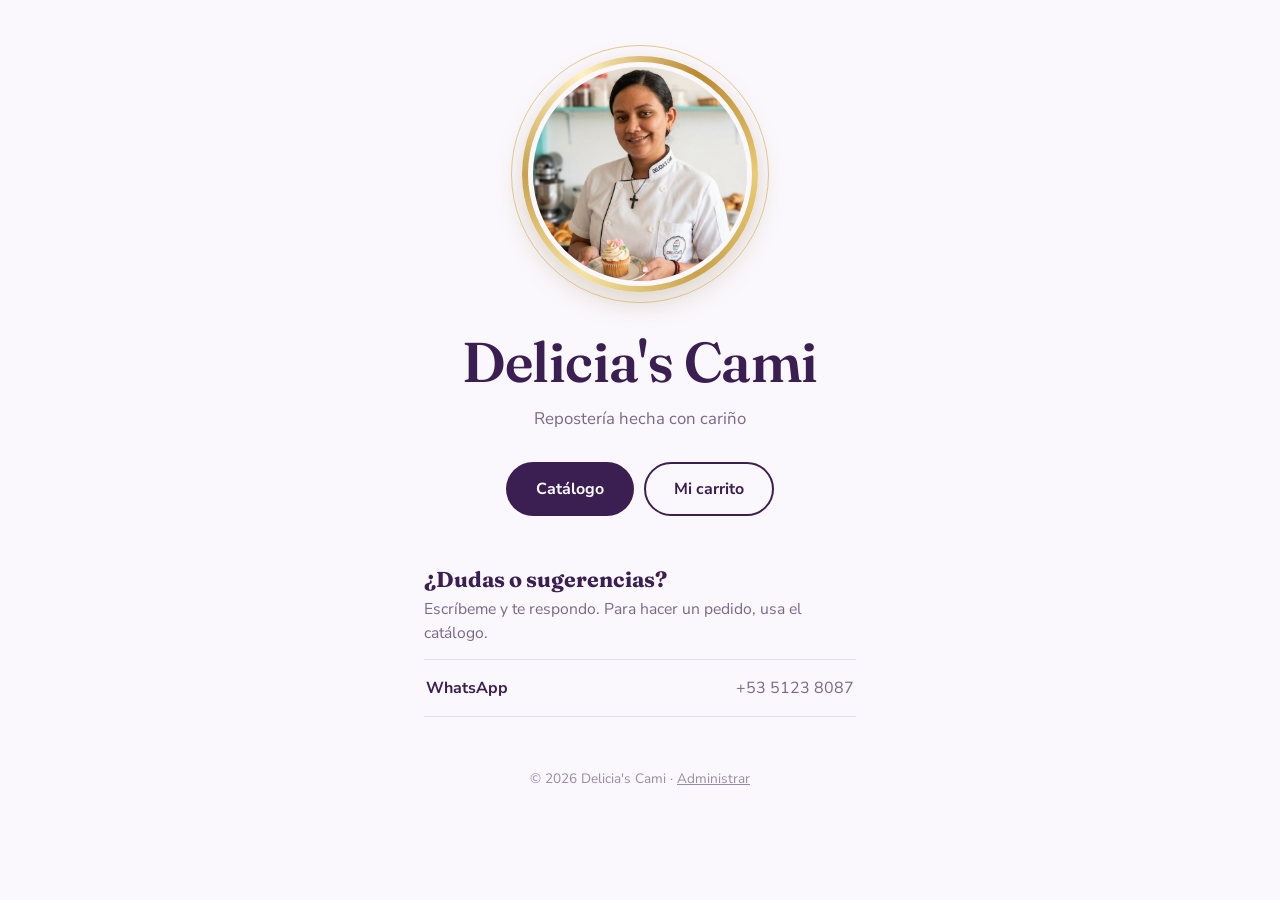
<file: index.htm>
<!doctype html>
<html lang="es">
<head>
<meta charset="utf-8">
<meta name="viewport" content="width=device-width, initial-scale=1">
<title>Delicia's Cami · Repostería</title>
<meta name="description" content="Cakes, cupcakes y dulces hechos con cariño. Mira el catálogo y haz tu pedido por WhatsApp.">
<link rel="preconnect" href="https://fonts.googleapis.com">
<link rel="preconnect" href="https://fonts.gstatic.com" crossorigin>
<link href="https://fonts.googleapis.com/css2?family=Fraunces:opsz,wght@9..144,600;9..144,700&family=Nunito+Sans:wght@400;600;700&display=swap" rel="stylesheet">
<style>
:root{--plum:#3b1f52;--plum2:#55306f;--lila:#c9b3e8;--lav:#f6f1fb;--teal:#2f9e95;--rose:#e58fb0;--ink:#2a1838;--wa:#1c9d55}
*{box-sizing:border-box}
html{scroll-behavior:smooth}
body{margin:0;font-family:'Nunito Sans',system-ui,sans-serif;color:var(--ink);background:var(--lav);line-height:1.5;font-size:16px}
h1,h2,h3{font-family:'Fraunces',Georgia,serif;font-weight:700;line-height:1.15;margin:0}
a{color:inherit}
button,input,select,textarea{font:inherit;color:inherit}
:focus-visible{outline:3px solid var(--teal);outline-offset:2px}
.btn{display:inline-flex;align-items:center;justify-content:center;gap:8px;padding:14px 26px;border-radius:999px;font-weight:700;border:2px solid transparent;cursor:pointer;text-decoration:none;font-size:1rem;background:var(--plum);color:#fff}
.btn-light{background:#fff;color:var(--plum)}
.btn-ghost{background:transparent;border-color:var(--lila);color:#fff}
.btn-wa{background:var(--wa);color:#fff;width:100%;padding:16px}
.btn-line{background:transparent;border-color:var(--plum);color:var(--plum)}
.btn-sm{padding:8px 16px;font-size:.9rem}
.btn-danger{background:#fff;border-color:#c0392b;color:#c0392b}
.badge{background:var(--rose);color:var(--plum);border-radius:999px;min-width:22px;height:22px;padding:0 6px;display:inline-flex;align-items:center;justify-content:center;font-size:.8rem;font-weight:700}
.badge[hidden]{display:none}
/* Inicio */
.home{background:#fbf8fd;min-height:100vh}
.hero{text-align:center;padding:56px 24px 40px}
.hero-in{max-width:480px;margin:0 auto}
.arch-wrap{position:relative;width:236px;height:236px;margin:0 auto 38px;padding:6px;border-radius:50%;background:conic-gradient(from 210deg,#f6e3a1,#c9a24b,#fff1c1,#b8892f,#e9cb73,#c9a24b,#f6e3a1);box-shadow:0 10px 28px rgba(120,86,20,.22)}
.arch-wrap::before{content:"";position:absolute;inset:-11px;border-radius:50%;border:1.5px solid #d9b86a;opacity:.75}
.arch{width:100%;height:100%;border-radius:50%;overflow:hidden;border:5px solid #fbf8fd;background:#efe7f7}
.arch img{width:100%;height:100%;object-fit:cover;object-position:50% 40%;display:block}
.hero h1{font-size:clamp(2.4rem,11vw,3.5rem);font-weight:600;color:var(--plum);letter-spacing:-.01em}
.lema{color:#7a6889;margin:12px 0 30px;font-size:1.05rem}
.cta{display:flex;gap:10px;justify-content:center;flex-wrap:wrap}
.cta .btn{padding:13px 28px}
.contacto{max-width:480px;margin:0 auto;padding:12px 24px 24px}
.contacto h2{font-size:1.35rem;color:var(--plum);margin-bottom:6px}
.contacto p{margin:0 0 14px;color:#7a6889;font-size:.98rem}
.fila{display:flex;justify-content:space-between;align-items:center;gap:16px;padding:16px 2px;border-bottom:1px solid #e6dcf0;text-decoration:none}
.fila:first-of-type{border-top:1px solid #e6dcf0}
.fila b{color:var(--plum);font-weight:700}
.fila span{color:#7a6889;text-align:right;word-break:break-word}
.fila:hover span{color:var(--plum)}
footer{text-align:center;padding:28px 20px 44px;color:#9a8aa8;font-size:.85rem}
footer a{color:#9a8aa8}
/* Pantallas interiores */
.top{position:sticky;top:0;z-index:20;background:var(--plum);color:#fff;display:flex;align-items:center;justify-content:space-between;gap:10px;padding:12px 16px}
.top a{text-decoration:none;font-weight:700;display:inline-flex;gap:8px;align-items:center}
.top strong{font-family:'Fraunces',Georgia,serif;font-size:1.15rem}
.page{max-width:980px;margin:0 auto;padding:18px 16px 60px}
.chips{position:sticky;top:50px;z-index:10;background:var(--lav);display:flex;gap:8px;overflow-x:auto;padding:12px 16px;margin:0 -16px}
.chip{flex:none;border:2px solid var(--lila);background:#fff;border-radius:999px;padding:8px 16px;font-weight:700;cursor:pointer;color:var(--plum)}
.chip[aria-pressed=true]{background:var(--plum);border-color:var(--plum);color:#fff}
.cat-title{font-size:1.5rem;margin:26px 0 12px}
.grid{display:grid;grid-template-columns:repeat(2,1fr);gap:14px}
@media(min-width:640px){.grid{grid-template-columns:repeat(3,1fr)}}
@media(min-width:900px){.grid{grid-template-columns:repeat(4,1fr)}}
.card{background:#fff;border-radius:18px;overflow:hidden;display:flex;flex-direction:column;border:1px solid #e6dcf3}
.ph{aspect-ratio:1/1;background:linear-gradient(135deg,var(--lila),var(--rose));display:flex;align-items:center;justify-content:center;font-size:3rem;position:relative}
.ph img{width:100%;height:100%;object-fit:cover;display:block}
.sold{position:absolute;top:10px;left:10px;background:var(--plum);color:#fff;border-radius:999px;padding:3px 12px;font-size:.8rem;font-weight:700;font-family:'Nunito Sans',sans-serif}
.card-b{padding:12px 12px 14px;display:flex;flex-direction:column;gap:6px;flex:1}
.card h3{font-size:1.05rem}
.card p{margin:0;font-size:.9rem;color:#5b4a69;flex:1}
.card-f{display:flex;justify-content:space-between;align-items:center;margin-top:6px}
.price{font-weight:700;color:var(--plum);font-size:1.05rem}
.add{width:46px;height:46px;border-radius:50%;border:0;background:var(--teal);color:#fff;cursor:pointer;display:flex;align-items:center;justify-content:center}
.add:disabled{background:#c8bfd1;cursor:not-allowed}
.add svg{width:24px;height:24px}
.empty{text-align:center;padding:50px 10px;color:#5b4a69}
.empty h2{margin-bottom:10px;color:var(--ink)}
/* Carrito */
.line{display:grid;grid-template-columns:64px 1fr auto;gap:12px;align-items:center;background:#fff;border-radius:16px;padding:10px;margin-bottom:10px;border:1px solid #e6dcf3}
.line .ph{width:64px;height:64px;border-radius:12px;font-size:1.6rem;aspect-ratio:auto}
.line b{display:block}
.qty{display:flex;align-items:center;gap:8px;margin-top:4px}
.qty button{width:32px;height:32px;border-radius:50%;border:2px solid var(--lila);background:#fff;font-weight:700;cursor:pointer;color:var(--plum)}
.line .sub{font-weight:700;color:var(--plum);text-align:right}
.rm{background:none;border:0;color:#a33;cursor:pointer;font-size:.85rem;text-decoration:underline;padding:4px 0}
.total{display:flex;justify-content:space-between;font-size:1.3rem;font-family:'Fraunces',Georgia,serif;font-weight:700;margin:16px 4px}
.box{background:#fff;border:1px solid #e6dcf3;border-radius:18px;padding:18px;margin-top:14px}
.box h2{font-size:1.3rem;margin-bottom:12px}
.field{display:block;margin-bottom:12px}
.field span{display:block;font-weight:700;margin-bottom:4px;font-size:.95rem}
.field small{display:block;color:#6d5a7c;margin-top:3px}
.field input,.field select,.field textarea{width:100%;padding:12px;border:2px solid var(--lila);border-radius:12px;background:#fff}
.row2{display:grid;grid-template-columns:1fr 1fr;gap:12px}
/* Admin */
.tabs{display:flex;gap:8px;margin:6px 0 14px;flex-wrap:wrap}
.arow{display:grid;grid-template-columns:56px 1fr;gap:12px;background:#fff;border-radius:14px;padding:10px;margin-bottom:10px;border:1px solid #e6dcf3;align-items:center}
.arow .ph{width:56px;height:56px;border-radius:10px;font-size:1.4rem;aspect-ratio:auto}
.acts{display:flex;gap:8px;flex-wrap:wrap;margin-top:6px;align-items:center}
.acts label{display:flex;gap:6px;align-items:center;font-size:.9rem}
.note{background:#fff;border-left:5px solid var(--teal);padding:10px 14px;border-radius:8px;margin-bottom:14px;font-size:.92rem}
.sr{position:absolute;width:1px;height:1px;opacity:0;overflow:hidden;pointer-events:none}
.preview{width:120px;height:120px;border-radius:12px;object-fit:cover;display:block;margin-top:8px;border:2px solid var(--lila)}
.toast{position:fixed;left:50%;bottom:24px;transform:translateX(-50%);background:var(--ink);color:#fff;padding:12px 20px;border-radius:999px;z-index:50;max-width:90vw;text-align:center;font-weight:600}
</style>
</head>
<body>
<div id="app"></div>
<script>
const FOTO="foto.jpg";
const KEY="deliciascami_datos_v1", CARTKEY="deliciascami_carrito_v1";
function DEFAULTS(){return{
settings:{nombre:"Delicia's Cami",lema:"Repostería hecha con cariño",telefono:"+53 5123 8087",pedidos:"",grupo:"",instagram:"",facebook:"",tiktok:"",moneda:"CUP",password:"cami2026",foto:""},
categorias:["Cakes","Cupcakes","Panes y dulces"],
productos:[
{id:"p1",cat:"Cakes",nombre:"Cake de vainilla",desc:"EJEMPLO: cámbialo desde el panel. Bizcocho suave con cobertura de crema.",precio:3500,img:"",agotado:false},
{id:"p2",cat:"Cakes",nombre:"Cake de mariposas",desc:"EJEMPLO: cake decorado en tonos lila y morado.",precio:4500,img:"",agotado:false},
{id:"p3",cat:"Cupcakes",nombre:"Cupcakes (caja de 6)",desc:"EJEMPLO: cupcakes de vainilla con crema y flor.",precio:1800,img:"",agotado:false},
{id:"p4",cat:"Panes y dulces",nombre:"Croissants (3 unidades)",desc:"EJEMPLO: recién horneados.",precio:900,img:"",agotado:false}
]};}
const $=(s,r=document)=>r.querySelector(s);
const esc=s=>String(s??"").replace(/[&<>"']/g,c=>({"&":"&amp;","<":"&lt;",">":"&gt;",'"':"&quot;","'":"&#39;"}[c]));
const app=$("#app");
function load(){
try{const d=JSON.parse(localStorage.getItem(KEY));
if(d&&d.settings&&Array.isArray(d.productos)&&Array.isArray(d.categorias)){const b=DEFAULTS();return{...b,...d,settings:{...b.settings,...d.settings}};}
}catch(e){}
return DEFAULTS();
}
function loadCart(){try{return JSON.parse(localStorage.getItem(CARTKEY))||{}}catch(e){return{}}}
let data=load(), cart=loadCart();
let adminOK=false, tab="productos", editing=null, pendingImg=null, pendingFoto=null, filtro="";
let ped={nombre:"",fecha:"",hora:"",notas:""};
function save(){
try{localStorage.setItem(KEY,JSON.stringify(data));return true}
catch(e){
let ok=true;try{localStorage.setItem("_t","1");localStorage.removeItem("_t")}catch(_){ok=false}
toast(ok?"No hay espacio para guardar. Usa fotos más pequeñas o borra productos que ya no uses.":"Esta vista previa no puede guardar cambios. Publica la página para poder editarla.");
return false}
}
function saveCart(){try{localStorage.setItem(CARTKEY,JSON.stringify(cart))}catch(e){}}
function toast(m){
document.querySelectorAll(".toast").forEach(t=>t.remove());
const t=document.createElement("div");t.className="toast";t.setAttribute("role","status");t.textContent=m;
document.body.appendChild(t);setTimeout(()=>t.remove(),2800);
}
const money=n=>Number(n||0).toLocaleString("es",{maximumFractionDigits:2})+" "+data.settings.moneda;
const waNum=()=>data.settings.telefono.replace(/\D/g,"");
const waPedidos=()=>((data.settings.pedidos||"").replace(/\D/g,""))||waNum();
const link=u=>{u=(u||"").trim();return u&&!/^https?:\/\//i.test(u)?"https://"+u:u};
const hoy=()=>new Date(Date.now()-new Date().getTimezoneOffset()*60000).toISOString().slice(0,10);
const cartItems=()=>Object.entries(cart).map(([id,q])=>({p:data.productos.find(x=>x.id===id),q})).filter(x=>x.p&&!x.p.agotado&&x.q>0);
const cartCount=()=>cartItems().reduce((a,x)=>a+x.q,0);
function updateBadges(){document.querySelectorAll("[data-count]").forEach(e=>{const n=cartCount();e.textContent=n;e.hidden=!n})}
function resize(file,max,cb){
toast("Cargando foto...");
const fail=()=>toast("No se pudo usar esa foto. Prueba con otra (JPG o PNG).");
const fr=new FileReader();
fr.onerror=fail;
fr.onload=()=>{const im=new Image();
im.onload=()=>{try{const k=Math.min(1,max/Math.max(im.width,im.height));const c=document.createElement("canvas");
c.width=Math.round(im.width*k);c.height=Math.round(im.height*k);c.getContext("2d").drawImage(im,0,0,c.width,c.height);
cb(c.toDataURL("image/jpeg",.8));}catch(e){fail()}};
im.onerror=fail;
im.src=fr.result;};
fr.readAsDataURL(file);
}
const ICON_ADD='<svg viewBox="0 0 24 24" fill="none" stroke="currentColor" stroke-width="2" stroke-linecap="round" stroke-linejoin="round" aria-hidden="true"><circle cx="9" cy="20" r="1.5"/><circle cx="18" cy="20" r="1.5"/><path d="M2 3h3l2.4 11.2a1.5 1.5 0 0 0 1.5 1.2h8.7a1.5 1.5 0 0 0 1.5-1.1L21 7H6"/><path d="M13 8v5M10.5 10.5h5"/></svg>';
function head(titulo){
return `<header class="top"><a href="#inicio">← Inicio</a><strong>${titulo}</strong><a href="#carrito">Carrito <span class="badge" data-count hidden></span></a></header>`;
}
function ph(p){return `<div class="ph">${p.img?`<img src="${p.img}" alt="${esc(p.nombre)}" loading="lazy">`:"🧁"}${p.agotado?'<span class="sold">Agotado</span>':""}</div>`}
/* ---------- INICIO ---------- */
function vInicio(){
const s=data.settings, tel=waNum();
const redes=[["Instagram",s.instagram],["Facebook",s.facebook],["TikTok",s.tiktok]].filter(r=>r[1]&&r[1].trim());
const fila=(href,t,v,ext)=>`<a class="fila" href="${esc(href)}" ${ext?'target="_blank" rel="noopener"':""}><b>${t}</b><span>${v}</span></a>`;
app.innerHTML=`<div class="home">
<section class="hero"><div class="hero-in">
<div class="arch-wrap"><div class="arch"><img src="${s.foto||FOTO}" alt="${esc(s.nombre)}, repostera" onerror="this.style.visibility='hidden'"></div></div>
<h1>${esc(s.nombre)}</h1>
<p class="lema">${esc(s.lema)}</p>
<div class="cta">
<a class="btn" href="#catalogo">Catálogo</a>
<a class="btn btn-line" href="#carrito">Mi carrito <span class="badge" data-count hidden></span></a>
</div>
</div></section>
<section class="contacto">
<h2>¿Dudas o sugerencias?</h2>
<p>Escríbeme y te respondo. Para hacer un pedido, usa el catálogo.</p>
${s.grupo?fila(link(s.grupo),"Grupo de WhatsApp","Unirme →",1):""}
${tel?fila("https://wa.me/"+tel,"WhatsApp",esc(s.telefono),1):""}
${redes.map(r=>fila(link(r[1]),r[0],"Seguir →",1)).join("")}
</section>
<footer>© ${new Date().getFullYear()} ${esc(s.nombre)} · <a href="#admin">Administrar</a></footer></div>`;
}
/* ---------- CATÁLOGO ---------- */
function vCatalogo(){
const cats=data.categorias.filter(c=>data.productos.some(p=>p.cat===c));
if(filtro&&!cats.includes(filtro))filtro="";
const mostrar=filtro?[filtro]:cats;
app.innerHTML=head("Catálogo")+`<main class="page">
${cats.length?`<div class="chips" role="group" aria-label="Categorías">
<button class="chip" data-a="filtro" data-id="" aria-pressed="${!filtro}">Todo</button>
${cats.map(c=>`<button class="chip" data-a="filtro" data-id="${esc(c)}" aria-pressed="${filtro===c}">${esc(c)}</button>`).join("")}</div>`:""}
${mostrar.map(c=>`<h2 class="cat-title">${esc(c)}</h2><div class="grid">
${data.productos.filter(p=>p.cat===c).map(p=>`<article class="card">${ph(p)}
<div class="card-b"><h3>${esc(p.nombre)}</h3><p>${esc(p.desc)}</p>
<div class="card-f"><span class="price">${money(p.precio)}</span>
<button class="add" data-a="add" data-id="${p.id}" ${p.agotado?"disabled":""} aria-label="Añadir ${esc(p.nombre)} al carrito">${ICON_ADD}</button></div></div></article>`).join("")}
</div>`).join("")}
${cats.length?"":`<div class="empty"><h2>Pronto tendremos novedades</h2><p>Todavía no hay productos en el catálogo.</p></div>`}
</main>`;
}
/* ---------- CARRITO ---------- */
function fecha(f){const [y,m,d]=f.split("-");return `${d}/${m}/${y}`}
function hora12(h){let [H,M]=h.split(":").map(Number);const s=H>=12?"PM":"AM";H=H%12||12;return `${H}:${String(M).padStart(2,"0")} ${s}`}
function vCarrito(){
const items=cartItems(), total=items.reduce((a,x)=>a+x.p.precio*x.q,0);
if(!items.length){
app.innerHTML=head("Mi carrito")+`<main class="page"><div class="empty"><h2>Tu carrito está vacío</h2><p>Elige tus dulces favoritos en el catálogo.</p><a class="btn" href="#catalogo">Ver catálogo</a></div></main>`;return;
}
app.innerHTML=head("Mi carrito")+`<main class="page" style="max-width:640px">
${items.map(({p,q})=>`<div class="line">${ph(p)}<div><b>${esc(p.nombre)}</b><span>${money(p.precio)}</span>
<div class="qty"><button data-a="dec" data-id="${p.id}" aria-label="Quitar uno">−</button><span>${q}</span><button data-a="inc" data-id="${p.id}" aria-label="Añadir uno">+</button></div></div>
<div><div class="sub">${money(p.precio*q)}</div><button class="rm" data-a="rm" data-id="${p.id}">Quitar</button></div></div>`).join("")}
<div class="total"><span>Total</span><span>${money(total)}</span></div>
<section class="box"><h2>Datos de tu pedido</h2>
<label class="field"><span>Tu nombre</span><input data-ped="nombre" value="${esc(ped.nombre)}" autocomplete="name"></label>
<div class="row2">
<label class="field"><span>Fecha</span><input type="date" data-ped="fecha" min="${hoy()}" value="${esc(ped.fecha)}"></label>
<label class="field"><span>Hora</span><input type="time" data-ped="hora" value="${esc(ped.hora)}"></label>
</div>
<label class="field"><span>Notas (opcional)</span><textarea rows="3" data-ped="notas" placeholder="Sabor, dedicatoria, dirección de entrega...">${esc(ped.notas)}</textarea></label>
<button class="btn btn-wa" data-a="send">Enviar pedido por WhatsApp</button>
</section>
<p style="text-align:center"><button class="rm" data-a="clear">Vaciar carrito</button></p>
</main>`;
}
/* ---------- ADMIN ---------- */
function vAdmin(){
if(!adminOK){
app.innerHTML=head("Administrar")+`<main class="page" style="max-width:420px"><section class="box"><h2>Entrar al panel</h2>
<label class="field"><span>Contraseña</span><input type="password" id="pw" autocomplete="current-password"></label>
<button class="btn" data-a="login" style="width:100%">Entrar</button>
<p class="note" style="margin-top:14px">Primera vez: la contraseña es <b>cami2026</b>. Cámbiala en Ajustes.</p></section></main>`;
return;
}
const tabs=[["productos","Productos"],["categorias","Categorías"],["ajustes","Ajustes"]];
app.innerHTML=head("Panel")+`<main class="page" style="max-width:700px">
<p class="note">Los cambios se guardan en este dispositivo.</p>
<div class="tabs">${tabs.map(t=>`<button class="chip" data-a="tab" data-id="${t[0]}" aria-pressed="${tab===t[0]}">${t[1]}</button>`).join("")}
<button class="chip" data-a="logout">Salir</button></div>
<div id="tabbody"></div></main>`;
const tb=$("#tabbody");
if(tab==="productos")tb.innerHTML=editing!==null?formProd():listaProd();
if(tab==="categorias")tb.innerHTML=catsHtml();
if(tab==="ajustes")tb.innerHTML=ajustesHtml();
}
function listaProd(){
return `<button class="btn" data-a="newprod" style="margin-bottom:14px">Agregar producto</button>`+
(data.productos.length?data.productos.map(p=>`<div class="arow">${ph(p).replace('class="ph"','class="ph"')}<div><b>${esc(p.nombre)}</b><div>${esc(p.cat)} · ${money(p.precio)}</div>
<div class="acts"><button class="btn btn-sm btn-line" data-a="editprod" data-id="${p.id}">Editar</button>
<label><input type="checkbox" data-change="agotado" data-id="${p.id}" ${p.agotado?"checked":""}> Agotado</label>
<button class="btn btn-sm btn-danger" data-a="delprod" data-id="${p.id}">Borrar</button></div></div></div>`).join(""):`<p>Aún no hay productos.</p>`);
}
function formProd(){
const nuevo=editing==="new", p=nuevo?{cat:data.categorias[0]||"",nombre:"",desc:"",precio:"",img:""}:data.productos.find(x=>x.id===editing)||{};
return `<section class="box"><h2>${nuevo?"Nuevo producto":"Editar producto"}</h2>
<label class="field"><span>Categoría</span><select id="fCat">${data.categorias.map(c=>`<option ${c===p.cat?"selected":""}>${esc(c)}</option>`).join("")}</select></label>
<label class="field"><span>Nombre</span><input id="fNombre" value="${esc(p.nombre)}"></label>
<label class="field"><span>Descripción corta</span><textarea id="fDesc" rows="3">${esc(p.desc)}</textarea></label>
<label class="field"><span>Precio (${esc(data.settings.moneda)})</span><input id="fPrecio" type="number" min="0" step="any" inputmode="decimal" value="${esc(p.precio)}"></label>
<div class="field"><span>Foto</span>
<label class="btn btn-line btn-sm" for="fFile" style="cursor:pointer">Elegir foto</label>
<input id="fFile" class="sr" type="file" accept="image/*" data-change="imgprod">
<img id="fPrev" class="preview" alt="Vista previa de la foto" ${p.img?`src="${p.img}"`:'hidden'}>
<small id="fMsg">${p.img?"Toca \"Elegir foto\" para cambiarla.":"Toca \"Elegir foto\" y escoge una de tu galería."}</small></div>
<div class="acts"><button class="btn" data-a="saveprod">Guardar</button><button class="btn btn-line" data-a="cancelprod">Cancelar</button></div></section>`;
}
function catsHtml(){
return `<section class="box"><h2>Categorías</h2>
${data.categorias.map(c=>{const n=data.productos.filter(p=>p.cat===c).length;
return `<div class="arow" style="grid-template-columns:1fr auto"><div><b>${esc(c)}</b><div>${n} producto${n===1?"":"s"}</div></div>
<button class="btn btn-sm btn-danger" data-a="delcat" data-id="${esc(c)}">Borrar</button></div>`}).join("")}
<label class="field" style="margin-top:14px"><span>Nueva categoría</span><input id="nCat" placeholder="Ej: Cheesecakes"></label>
<button class="btn" data-a="addcat">Agregar categoría</button></section>`;
}
function ajustesHtml(){
const s=data.settings;
const f=(id,label,val,extra="")=>`<label class="field"><span>${label}</span><input id="${id}" value="${esc(val)}" ${extra}></label>`;
return `<section class="box"><h2>Ajustes</h2>
${f("sNombre","Nombre del negocio",s.nombre)}
${f("sLema","Frase debajo del nombre",s.lema)}
<label class="field"><span>Teléfono para dudas y sugerencias</span><input id="sTel" value="${esc(s.telefono)}" inputmode="tel"><small>Es el que se ve en la página. Con código de país.</small></label>
<label class="field"><span>WhatsApp donde recibes los pedidos</span><input id="sPed" value="${esc(s.pedidos||"")}" inputmode="tel" placeholder="Déjalo vacío para usar el mismo teléfono"><small>A este número llegan los pedidos del carrito.</small></label>
${f("sGrupo","Enlace del grupo de WhatsApp",s.grupo,'placeholder="https://chat.whatsapp.com/..."')}
${f("sIg","Instagram (enlace)",s.instagram)}
${f("sFb","Facebook (enlace)",s.facebook)}
${f("sTt","TikTok (enlace)",s.tiktok)}
${f("sMon","Moneda",s.moneda)}
<div class="field"><span>Mi foto</span>
<label class="btn btn-line btn-sm" for="sFile" style="cursor:pointer">Cambiar mi foto</label>
<input id="sFile" class="sr" type="file" accept="image/*" data-change="foto"><small id="sMsg"></small></div>
<label class="field"><span>Nueva contraseña del panel</span><input id="sPass" type="password" placeholder="Déjalo vacío para no cambiarla" autocomplete="new-password"></label>
<button class="btn" data-a="savesettings">Guardar ajustes</button></section>
<section class="box"><h2>Copia de seguridad</h2><p>Guarda un archivo con todos tus productos y ajustes por si cambias de teléfono o borras los datos del navegador.</p>
<div class="acts"><button class="btn btn-line" data-a="export">Guardar copia</button>
<label class="btn btn-line" style="cursor:pointer">Cargar copia<input type="file" accept="application/json" data-change="import" hidden></label></div></section>`;
}
/* ---------- ACCIONES ---------- */
const A={
add(id){const p=data.productos.find(x=>x.id===id);if(!p||p.agotado)return;cart[id]=(cart[id]||0)+1;saveCart();updateBadges();toast(`${p.nombre} añadido al carrito`)},
inc(id){cart[id]=(cart[id]||0)+1;saveCart();draw()},
dec(id){cart[id]=(cart[id]||0)-1;if(cart[id]<=0)delete cart[id];saveCart();draw()},
rm(id){delete cart[id];saveCart();draw()},
clear(){if(confirm("¿Vaciar el carrito?")){cart={};saveCart();draw()}},
filtro(id){filtro=id;draw();window.scrollTo(0,0)},
send(){
const items=cartItems();
if(!items.length)return toast("Tu carrito está vacío.");
if(!ped.nombre.trim())return toast("Escribe tu nombre.");
if(!ped.fecha)return toast("Elige la fecha en que quieres tu pedido.");
if(ped.fecha<hoy())return toast("Esa fecha ya pasó. Elige otra.");
if(!ped.hora)return toast("Elige la hora.");
const total=items.reduce((a,x)=>a+x.p.precio*x.q,0);
const msg=`Hola, quiero hacer un pedido en ${data.settings.nombre}:\n\n`+
items.map(x=>`• ${x.q} x ${x.p.nombre} – ${money(x.p.precio*x.q)}`).join("\n")+
`\n\nTotal: ${money(total)}\n\nNombre: ${ped.nombre.trim()}\nFecha: ${fecha(ped.fecha)}\nHora: ${hora12(ped.hora)}`+
(ped.notas.trim()?`\nNotas: ${ped.notas.trim()}`:"");
window.open(`https://wa.me/${waPedidos()}?text=${encodeURIComponent(msg)}`,"_blank");
toast("Se abrió WhatsApp: toca enviar para confirmar tu pedido.");
},
login(){if($("#pw").value===data.settings.password){adminOK=true;draw()}else toast("Contraseña incorrecta.")},
logout(){adminOK=false;editing=null;go("inicio")},
tab(id){tab=id;editing=null;draw()},
newprod(){editing="new";pendingImg=null;draw()},
editprod(id){editing=id;pendingImg=null;draw()},
cancelprod(){editing=null;pendingImg=null;draw()},
saveprod(){
const nombre=$("#fNombre").value.trim(), precio=parseFloat($("#fPrecio").value);
if(!nombre)return toast("Escribe el nombre del producto.");
if(isNaN(precio)||precio<0)return toast("Escribe un precio válido.");
const vals={cat:$("#fCat").value,nombre,desc:$("#fDesc").value.trim(),precio};
const antes=JSON.stringify(data);
if(editing==="new")data.productos.push({id:"p"+Date.now(),agotado:false,img:pendingImg||"",...vals});
else{const p=data.productos.find(x=>x.id===editing);Object.assign(p,vals);if(pendingImg)p.img=pendingImg}
if(!save()){data=JSON.parse(antes);return}
editing=null;pendingImg=null;draw();toast("Producto guardado");
},
delprod(id){if(!confirm("¿Borrar este producto?"))return;data.productos=data.productos.filter(p=>p.id!==id);delete cart[id];saveCart();save();draw()},
addcat(){const v=$("#nCat").value.trim();if(!v)return toast("Escribe el nombre de la categoría.");if(data.categorias.includes(v))return toast("Esa categoría ya existe.");data.categorias.push(v);save();draw()},
delcat(id){if(data.productos.some(p=>p.cat===id))return toast("Primero cambia o borra los productos de esa categoría.");data.categorias=data.categorias.filter(c=>c!==id);save();draw()},
savesettings(){
const s=data.settings;
Object.assign(s,{nombre:$("#sNombre").value.trim()||s.nombre,lema:$("#sLema").value.trim(),telefono:$("#sTel").value.trim(),pedidos:$("#sPed").value.trim(),grupo:$("#sGrupo").value.trim(),instagram:$("#sIg").value.trim(),facebook:$("#sFb").value.trim(),tiktok:$("#sTt").value.trim(),moneda:$("#sMon").value.trim()||"CUP"});
const np=$("#sPass").value;
if(np){if(np.length<4)return toast("La contraseña debe tener al menos 4 caracteres.");s.password=np}
if(pendingFoto){s.foto=pendingFoto;pendingFoto=null}
if(save()){toast("Ajustes guardados");draw()}
},
export(){
const b=new Blob([JSON.stringify(data)],{type:"application/json"}),a=document.createElement("a");
a.href=URL.createObjectURL(b);a.download="delicias-cami-copia.json";a.click();setTimeout(()=>URL.revokeObjectURL(a.href),1000);
}
};
document.addEventListener("click",e=>{const b=e.target.closest("[data-a]");if(b&&A[b.dataset.a])A[b.dataset.a](b.dataset.id,b)});
document.addEventListener("input",e=>{const k=e.target.dataset&&e.target.dataset.ped;if(k)ped[k]=e.target.value});
document.addEventListener("keydown",e=>{if(e.key==="Enter"&&e.target.id==="pw")A.login()});
document.addEventListener("change",e=>{
const t=e.target,k=t.dataset&&t.dataset.change;if(!k)return;
if(k==="agotado"){const p=data.productos.find(x=>x.id===t.dataset.id);if(p){p.agotado=t.checked;save();toast(t.checked?"Marcado como agotado":"Disponible de nuevo")}}
if(k==="imgprod"&&t.files[0])resize(t.files[0],640,u=>{pendingImg=u;const im=$("#fPrev");im.src=u;im.hidden=false;$("#fMsg").textContent="Foto lista. Toca Guardar para terminar.";toast("Foto lista")});
if(k==="foto"&&t.files[0])resize(t.files[0],800,u=>{pendingFoto=u;$("#sMsg").textContent="Foto lista. Toca Guardar ajustes.";toast("Foto lista: toca Guardar ajustes")});
if(k==="import"&&t.files[0]){
const fr=new FileReader();
fr.onload=()=>{try{const d=JSON.parse(fr.result);if(!d.settings||!Array.isArray(d.productos)||!Array.isArray(d.categorias))throw 0;
if(!confirm("Esto reemplazará tus productos y ajustes actuales. ¿Continuar?"))return;
data={...DEFAULTS(),...d,settings:{...DEFAULTS().settings,...d.settings}};save();draw();toast("Copia cargada")}
catch(_){toast("Ese archivo no es una copia válida.")}};
fr.readAsText(t.files[0]);
}
});
/* ---------- RUTAS ---------- */
const VIEWS={inicio:vInicio,catalogo:vCatalogo,carrito:vCarrito,admin:vAdmin};
const fromHash=()=>{try{const h=(location.hash||"").slice(1);return VIEWS[h]?h:"inicio"}catch(e){return "inicio"}};
let current=fromHash();
function draw(){const y=window.scrollY;VIEWS[current]();updateBadges();window.scrollTo(0,y)}
function go(v,push=true){
if(!VIEWS[v])v="inicio";
current=v;editing=null;
if(push){try{history.pushState(null,"","#"+v)}catch(e){}}
VIEWS[current]();updateBadges();window.scrollTo(0,0);
}
document.addEventListener("click",e=>{
const a=e.target.closest('a[href^="#"]');
if(!a)return;
e.preventDefault();
go(a.getAttribute("href").slice(1));
});
addEventListener("popstate",()=>go(fromHash(),false));
go(current,false);
</script>
</body>
</html>
</file>
